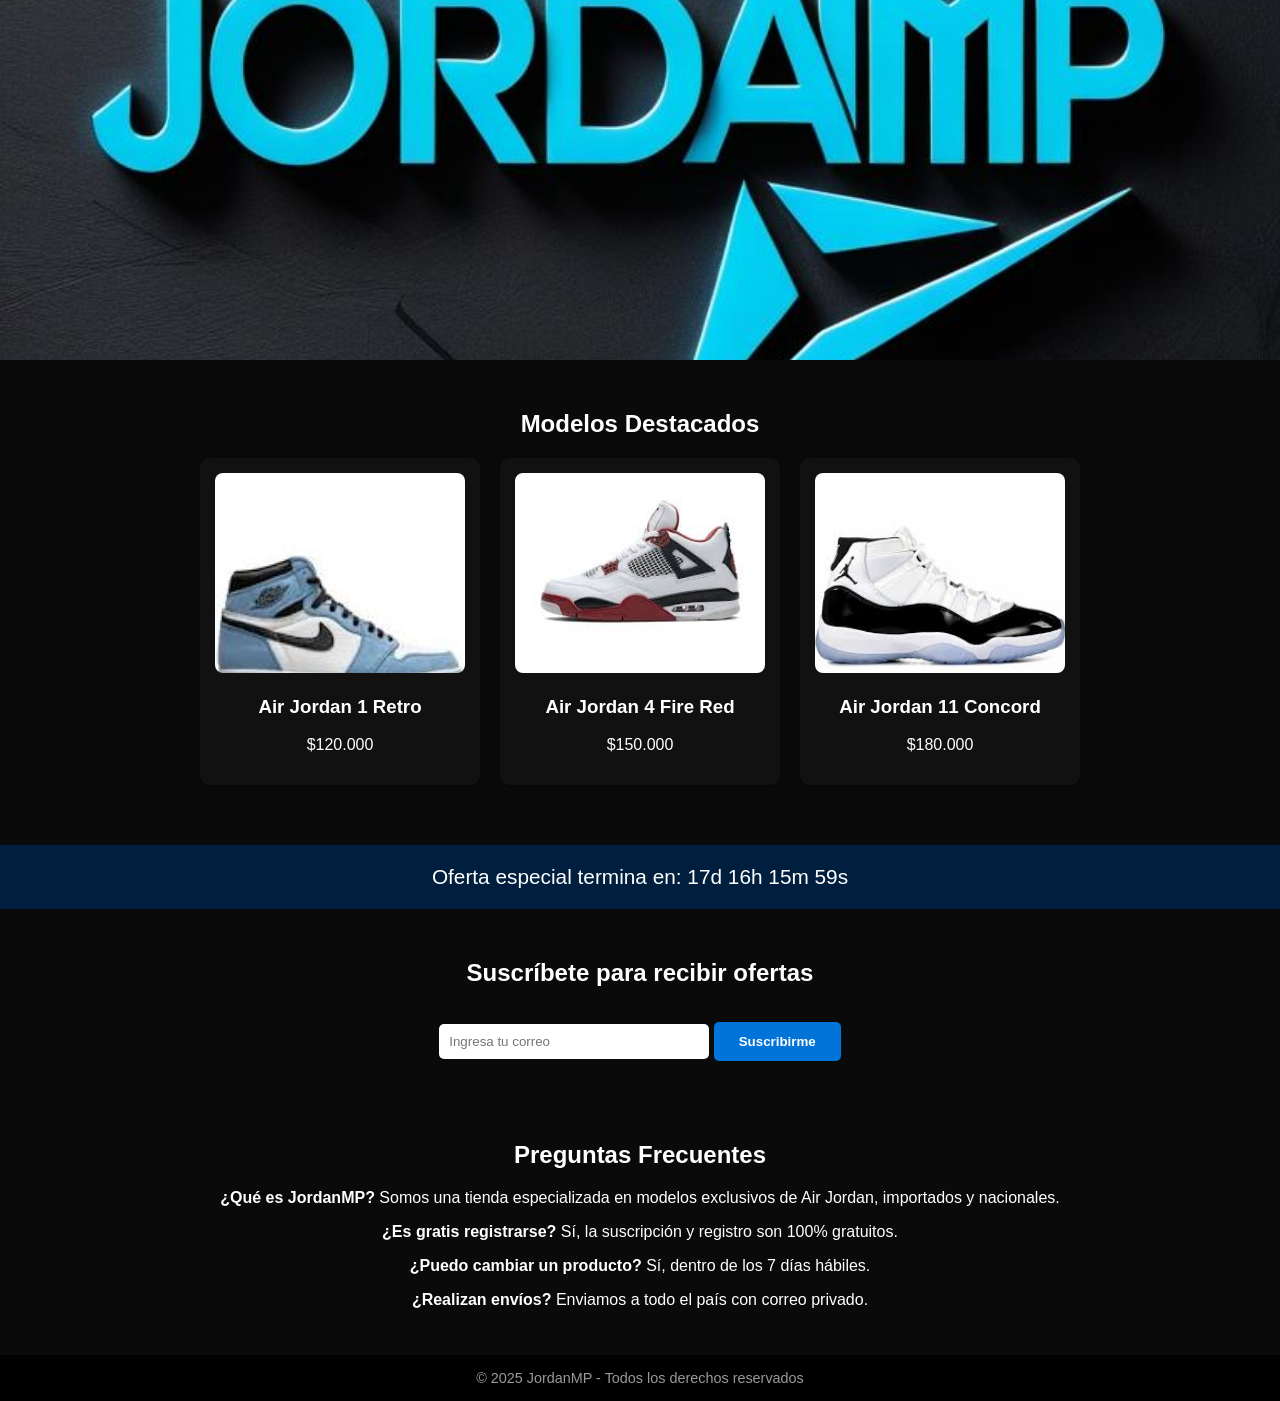
<file: index.html>
<!DOCTYPE html>
<html lang="es">
<head>
    <meta charset="UTF-8">
    <meta name="viewport" content="width=device-width, initial-scale=1.0">
    <title>JordanMP - Zapatillas Exclusivas</title>
    <style>
        body {
            font-family: Arial, sans-serif;
            margin: 0;
            padding: 0;
            background-color: #0a0a0a;
            color: #ffffff;
        }

        
       
        header {
        width: 100%;
        height: 40vh;          
        background: #000;      
        overflow: hidden;
        }

        header picture {
        display: block;
        width: 100%;
        height: 100%;
        }

        header picture img {
        width: 100%;
        height: 100%;
        object-fit: cover;   
        object-position: center;
        display: block;
        }


      
        @media (max-width: 768px) {
        header { height: 30vh; }
        }
        @media (max-width: 480px) {
        header { height: 28vh; }
        }

        
        .btn {
            background-color: #0074d9;
            color: white;
            padding: 12px 25px;
            text-decoration: none;
            border-radius: 5px;
            display: inline-block;
            margin-top: 15px;
            font-weight: bold;
            border: none;
            cursor: pointer;
        }

        
        .section {
            padding: 30px 20px;
            text-align: center;
        }

        
        .productos {
            display: flex;
            flex-wrap: wrap;
            justify-content: center;
            gap: 20px;
        }
        .producto {
            background-color: #111111;
            border-radius: 10px;
            padding: 15px;
            width: 250px;
            text-align: center;
            box-shadow: 0 0 10px rgba(0,0,0,0.4);
        }
        .producto img {
        width: 100%;
        height: 200px; 
        object-fit: cover;
        border-radius: 8px;
        }

        
        .contador {
            background-color: #001f3f;
            text-align: center;
            padding: 20px;
            font-size: 1.3rem;
            margin-top: 30px;
        }

        
        footer {
            background-color: #000000;
            padding: 15px;
            text-align: center;
            font-size: 0.9rem;
            color: #999999;
        }

        
        @media (max-width: 768px) {
            header {
                height: 30vh;
            }
            .producto {
                width: 45%;
            }
        }
        @media (max-width: 480px) {
            header {
                height: 25vh;
            }
            .producto {
                width: 100%;
            }
            .btn {
                width: 100%;
            }
            input[type="email"] {
                width: 100% !important;
            }
        }
    </style>
</head>
<body>


    <header>
    <picture>
        <source media="(max-width: 768px)" srcset="bannerV.jpg">
        <source media="(max-width: 1329px)" srcset="bannerH.jpg"> 
        <img src="banner.jpg" alt="Banner JordanMP">
    </picture>
    </header>


  
    <section class="section" id="productos">
        <h2>Modelos Destacados</h2>
        <div class="productos">
            <div class="producto">
                <img src="j1.jpg" alt="Jordan 1 Retro">
                <h3>Air Jordan 1 Retro</h3>
                <p>$120.000</p>
            </div>
            <div class="producto">
                <img src="j4.jpg" alt="Jordan 4 Fire Red">
                <h3>Air Jordan 4 Fire Red</h3>
                <p>$150.000</p>
            </div>
            <div class="producto">
                <img src="j11.jpg" alt="Jordan 11 Concord">
                <h3>Air Jordan 11 Concord</h3>
                <p>$180.000</p>
            </div>
        </div>
    </section>

   
    <div class="contador">
        Oferta especial termina en: <span id="countdown"></span>
    </div>


    <section class="section">
        <h2>Suscríbete para recibir ofertas</h2>
        <input type="email" placeholder="Ingresa tu correo" style="padding:10px; border:none; border-radius:5px; width:250px; max-width:100%;">
        <button class="btn">Suscribirme</button>
    </section>

    <section class="section">
        <h2>Preguntas Frecuentes</h2>
        <p><strong>¿Qué es JordanMP?</strong> Somos una tienda especializada en modelos exclusivos de Air Jordan, importados y nacionales.</p>
        <p><strong>¿Es gratis registrarse?</strong> Sí, la suscripción y registro son 100% gratuitos.</p>
        <p><strong>¿Puedo cambiar un producto?</strong> Sí, dentro de los 7 días hábiles.</p>
        <p><strong>¿Realizan envíos?</strong> Enviamos a todo el país con correo privado.</p>
    </section>

    <footer>
        &copy; 2025 JordanMP - Todos los derechos reservados
    </footer>

    <script>
        const endDate = new Date();
        endDate.setDate(endDate.getDate() + 17);
        endDate.setHours(endDate.getHours() + 16);
        endDate.setMinutes(endDate.getMinutes() + 16);

        function updateCountdown() {
            const now = new Date();
            const diff = endDate - now;
            const days = Math.floor(diff / (1000 * 60 * 60 * 24));
            const hours = Math.floor((diff / (1000 * 60 * 60)) % 24);
            const minutes = Math.floor((diff / (1000 * 60)) % 60);
            const seconds = Math.floor((diff / 1000) % 60);
            document.getElementById("countdown").innerText =
                `${days}d ${hours}h ${minutes}m ${seconds}s`;
        }
        setInterval(updateCountdown, 1000);
    </script>

</body>
</html>
</file>
